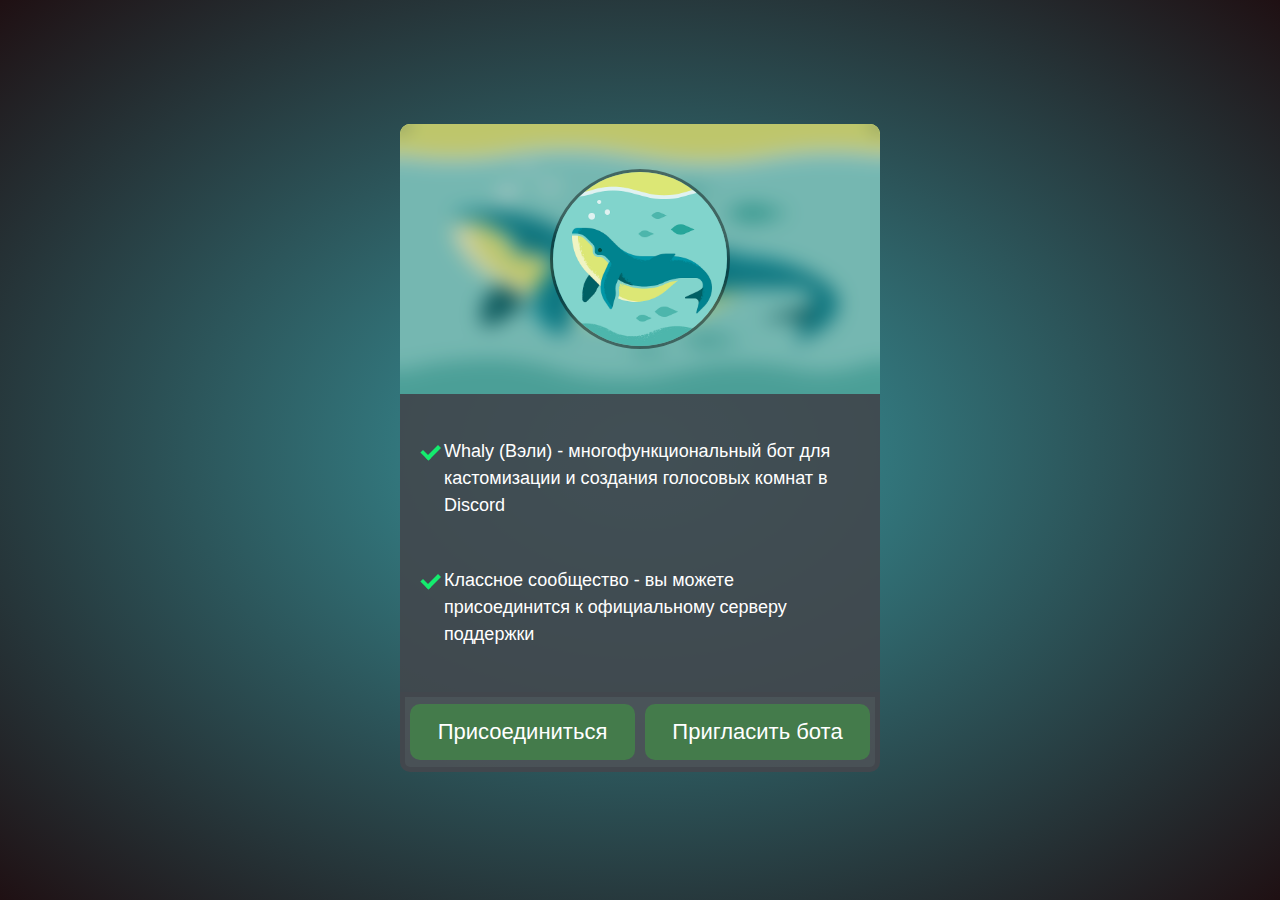
<file: index.html>
<!DOCTYPE html>
<html lang="ru">

<head>
    <meta charset="UTF-8" />
    <meta http-equiv="X-UA-Compatible" content="IE=edge" />
    <meta name="viewport" content="width=device-width, initial-scale=1.0 user-scable=no" />
    <link rel="icon" href="./assets/icons/icon.ico" type="image/x-icon"/>
    <link rel="stylesheet" href="assets/css/reset.css" />
    <link rel="stylesheet" href="assets/css/style.css" />
    <title>Whaly - Discord Bot</title>
</head>

<body>
    <div class="container vignette unselect">
        <div class="background">
            <div class="blur">
                <img class="logo unselect" src="./assets/images/dolphin.png" draggable="false" alt />
            </div>
        </div>
        <div class="grayBg">
            <ul>
                <li class="checkmark">
                    <strong>Whaly</strong> (Вэли) - многофункциональный бот для
                    кастомизации и создания голосовых комнат в Discord
                </li>
                <li class="checkmark">
                    <strong>Классное сообщество</strong> - вы можете присоединится к
                    официальному серверу поддержки
                </li>
            </ul>
        </div>
        <div class="btnMenu">
            <button class="unselect" onclick="document.location='https://discord.gg/afPsFkm7V7'">Присоединиться</button>
            <button class="unselect" onclick="document.location='https://discord.com/api/oauth2/authorize?client_id=958474950371590145&permissions=8&scope=bot%20applications.commands'">Пригласить бота</button>
        </div>
    </div>

    <!-- <div class="bottom-menu">
        <strong>Авторы:</strong>
        <ul class="authors">
            <li>sourlemonadde#4006</li>
            <li>Xpos#6749</li>
        </ul>
    </div> -->


</body>

</html>
</file>
<file: assets/css/style.css>
* {
    box-sizing: border-box;
    color: var(--darkFont);
    transition: all 0.2s;
    font-family: arial;
    --darkFont: #ffffff;
    --darkFont2: #a4a6aa;
    --darkBg: #37393e;
    --lightdarkBg: #42464ce4;
    --focusDarkBg: #33353a;
    --embedDarkBg: #2f3136;
    --successBtnBg: #447b4b;
    --focusSuccessBtnBg: #315a36;
}

body {
    display: flex;
    align-items: center;
    justify-content: center;
    flex-direction: column;
    height: 100vh;
    font-weight: 100;
    background: radial-gradient(#399ba2,#1f1013);
}

.unselect {
    -webkit-touch-callout: none;
    -webkit-user-select: none;
    -khtml-user-select: none;
    -moz-user-select: none;
    -ms-user-select: none;
    user-select: none;
}

.container {
    width: 480px;
    display: flex;
    align-items: center;
    justify-content: center;
    flex-direction: column;
    border-radius: 10px;
    overflow: hidden;
}

.container>.background {
    width: 100%;
    height: 270px;
    display: flex;
    align-items: center;
    justify-content: center;
    background: url(../images/dolphin480.png);
}

.blur {
    width: 100%;
    height: 100%;
    display: flex;
    align-items: center;
    justify-content: center;
    background: #44444433;
    backdrop-filter: blur(10px);
}

.blur>.logo {
    height: 180px;
    border-radius: 50%;
    border: 3px solid #00000071;
}

.grayBg {
    width: 100%;
    line-height: 1.5;
    height: fit-content;
    padding: 20px;
    font-size: 18px;
    overflow: hidden;
    background-color: var(--lightdarkBg);
}

.grayBg>li {
    margin: 7px 0 0 0;
}

li.checkmark {
    list-style: none;
    background: url(../icons/checkmark.svg) no-repeat 0 28%;
    padding: 24px;
}

.container>.btnMenu {
    display: flex;
    width: 100%;
    height: 80px;
    margin: 0 5px 5px 5px;
    border: 5px solid var(--lightdarkBg);
    border-radius: 0 0 10px 10px;
    background-color: #4f5256dd;
}

.container>.btnMenu>button {
    width: 100%;
    height: 80%;
    font-size: 22px;
    text-align: center;
    border-radius: 10px;
    padding: 5px;
    margin: 7px 5px 5px 5px;
    background-color: var(--successBtnBg);
}

.container>.btnMenu>button:hover {
    background-color: var(--focusSuccessBtnBg);
    transition: 0.1s;
}

.bottom-menu {
    width: 100%;
    height: 90px;
    display: flex;
    align-items: center;
    flex-direction: column;
    position: absolute;
    bottom: 0px;
    padding: 10px;
    font-size: 18px;
    background-color: #42464c48;
}

ul.authors {
    display: flex;
    flex-direction: column;
    font-size: 12px;
    position: absolute;
    bottom: 12px;
}

ul.authors>li {
    margin: 12px 0 0 0;
    font-size: 14px;
    list-style: none;
    background: url(../icons/cross.svg) no-repeat 5%;
    padding-left: 24px;
}

@media screen and (max-width: 430px) {
    * {
        font-size: 18px;
    }

    .container>.btnMenu>button {
        font-size: 20px;
    }

    .container {
        width: 320px;
        margin: 40px;
    }

    li.checkmark {
        background: url(../icons/checkmark.svg) no-repeat 0 18%;
    }
}
</file>
